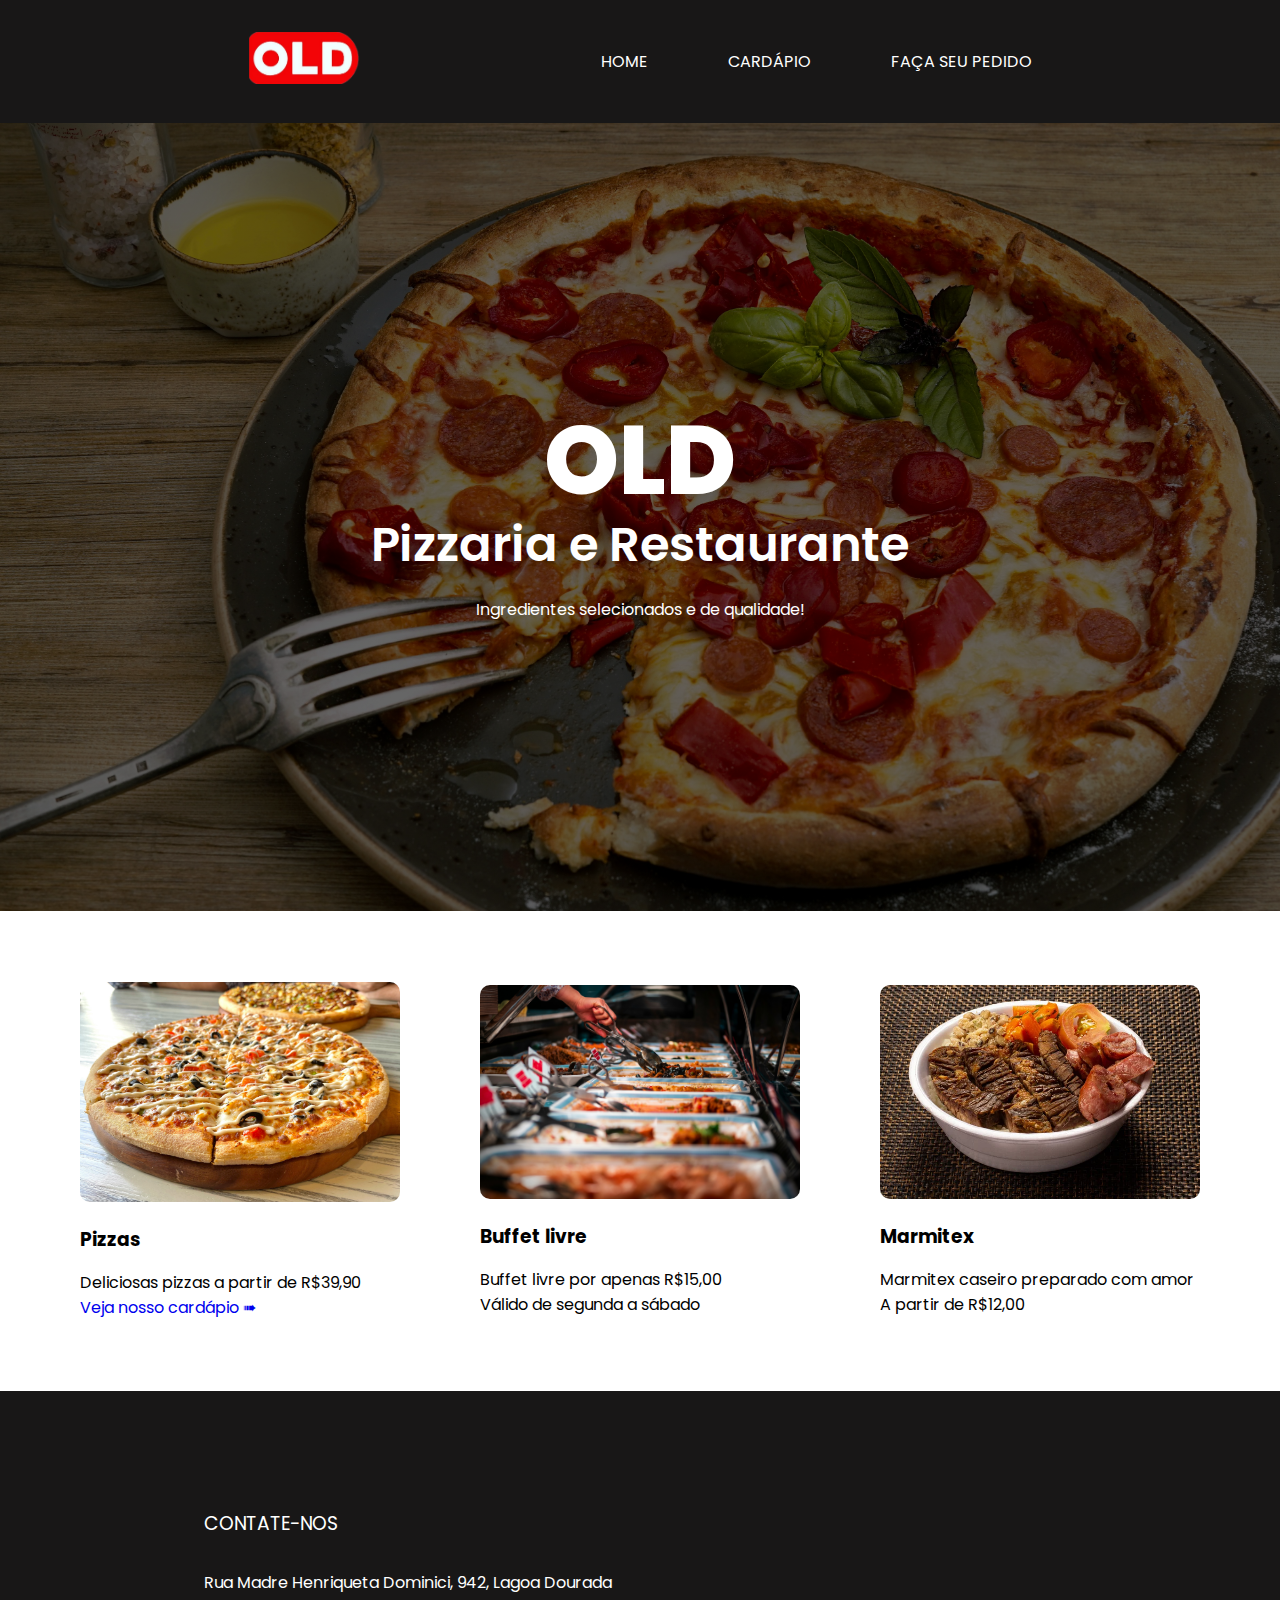
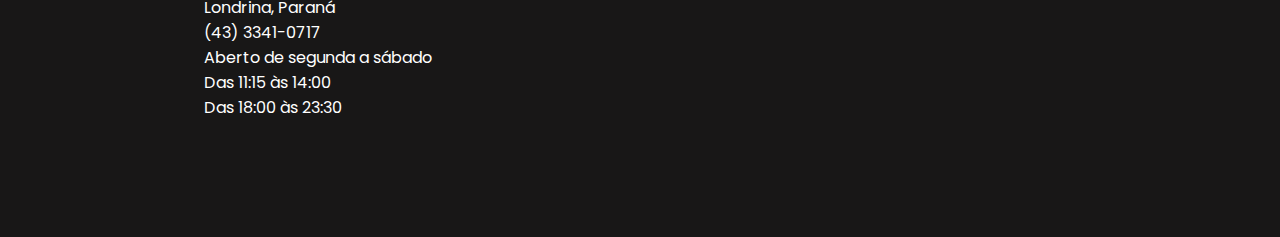
<file: index.html>
<!DOCTYPE html>
<html lang="pt-BR">
  <head>
    <meta charset="UTF-8" />
    <meta name="viewport" content="width=device-width, initial-scale=1.0" />
    <link rel="preconnect" href="https://fonts.googleapis.com" />
    <link rel="preconnect" href="https://fonts.gstatic.com" crossorigin />
    <meta
      name="description"
      content="Old Pizzaria e Restaurante em Londrina, Paraná. Ingredientes selecionados e de qualidade. Confira nosso cardápio de deliciosas pizzas, buffet livre e marmitex caseiro."
    />
    <link
      href="https://fonts.googleapis.com/css2?family=Poppins:ital,wght@0,100;0,200;0,300;0,400;0,500;0,600;0,700;0,800;0,900;1,100;1,200;1,300;1,400;1,500;1,600;1,700;1,800;1,900&display=swap"
      rel="stylesheet"
    />
    <meta name="robots" content="index, follow" />
    <meta name="googlebot" content="index, follow" />

    <meta http-equiv="content-language" content="pt-BR" />

    <meta property="og:title" content="Old Pizzaria e Restaurante" />
    <meta
      property="og:description"
      content="Old Pizzaria e Restaurante em Londrina, Paraná. Ingredientes selecionados e de qualidade. Confira nosso cardápio de deliciosas pizzas, buffet livre e marmitex caseiro."
    />
    <meta property="og:type" content="website" />
    <meta property="og:url" content="https://www.seusite.com.br/" />
    <meta
      property="og:image"
      content="https://www.seusite.com.br/img/og-image.jpg"
    />

    <meta name="author" content="Seu Nome" />
    <meta name="publisher" content="Old Pizzaria e Restaurante" />
    <link rel="icon" href="./img/logo.png" />
    <link rel="stylesheet" href="./style.css" />
    <title>Old Pizzaria e Restaurante</title>
  </head>
  <body>
    <header class="header-bg">
      <div class="header">
        <a href="./index.html"
          ><img src="./img/logo.png" alt="Logo pizzaria old pizza"
        /></a>
        <nav class="nav">
          <ul>
            <li>
              <a href="./index.html">HOME</a>
            </li>
            <li>
              <a href="./cardapio.html">CARDÁPIO</a>
            </li>

            <li>
              <a
                href="https://wa.me/5543991095397?text=Ol%C3%A1%2C+vim+pelo+site+e+gostaria+de+fazer+um+pedido."
                target="_blank"
                >FAÇA SEU PEDIDO</a
              >
            </li>
          </ul>
        </nav>
      </div>
    </header>
    <main>
      <h1>OLD</h1>
      <h3>Pizzaria e Restaurante</h3>
      <p>Ingredientes selecionados e de qualidade!</p>
    </main>

    <section class="produtos">
      <div>
        <img src="./img/pizza.jpg" alt="Pizza" />
        <h3>Pizzas</h3>
        <p>Deliciosas pizzas a partir de R$39,90</p>
        <a href="./cardapio.html">Veja nosso cardápio ➠</a>
      </div>
      <div>
        <img src="./img/buffet.jpg" alt="Pizza" />
        <h3>Buffet livre</h3>
        <p>Buffet livre por apenas R$15,00</p>
        <p>Válido de segunda a sábado</p>
      </div>
      <div>
        <img src="./img/marmita.jpg" alt="Pizza" />
        <h3>Marmitex</h3>
        <p>Marmitex caseiro preparado com amor</p>
        <p>A partir de R$12,00</p>
      </div>
    </section>

    <footer class="footer-bg">
      <div class="footer">
        <div>
          <h3>CONTATE-NOS</h3>
          <p>Rua Madre Henriqueta Dominici, 942, Lagoa Dourada</p>
          <p>Londrina, Paraná</p>
          <p>(43) 3341-0717</p>
          <p>Aberto de segunda a sábado</p>
          <p>Das 11:15 às 14:00</p>
          <p>Das 18:00 às 23:30</p>
        </div>
        <iframe
          src="https://www.google.com/maps/embed?pb=!1m14!1m8!1m3!1d14651.258161300515!2d-51.1430507!3d-23.3587327!3m2!1i1024!2i768!4f13.1!3m3!1m2!1s0x94eb42f0cd75b43b%3A0xa667ad3bf05d25b3!2sOld%20Pizzaria%20e%20Restaurante!5e0!3m2!1spt-BR!2sbr!4v1712590427146!5m2!1spt-BR!2sbr"
          width="400"
          height="350"
          style="border: 0"
          allowfullscreen=""
          loading="lazy"
          referrerpolicy="no-referrer-when-downgrade"
        ></iframe>
      </div>
    </footer>
  </body>
</html>
</file>
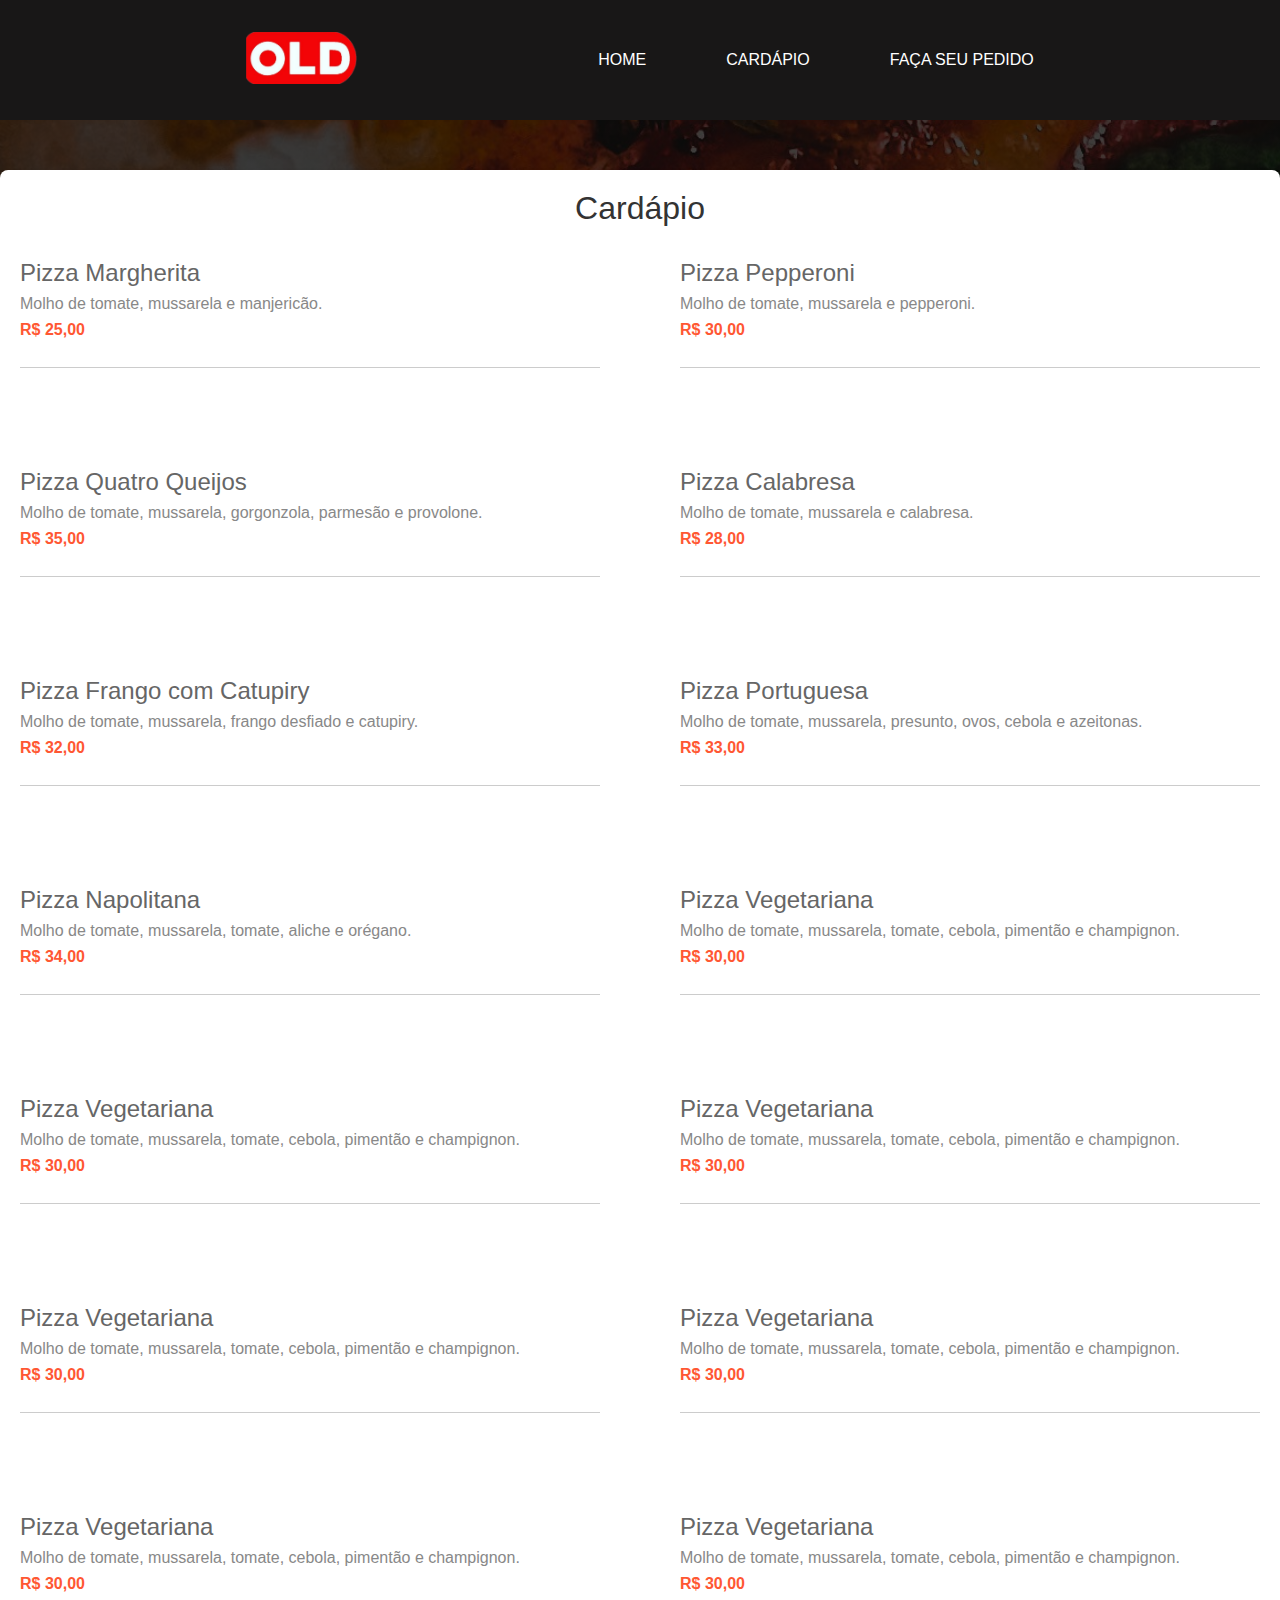
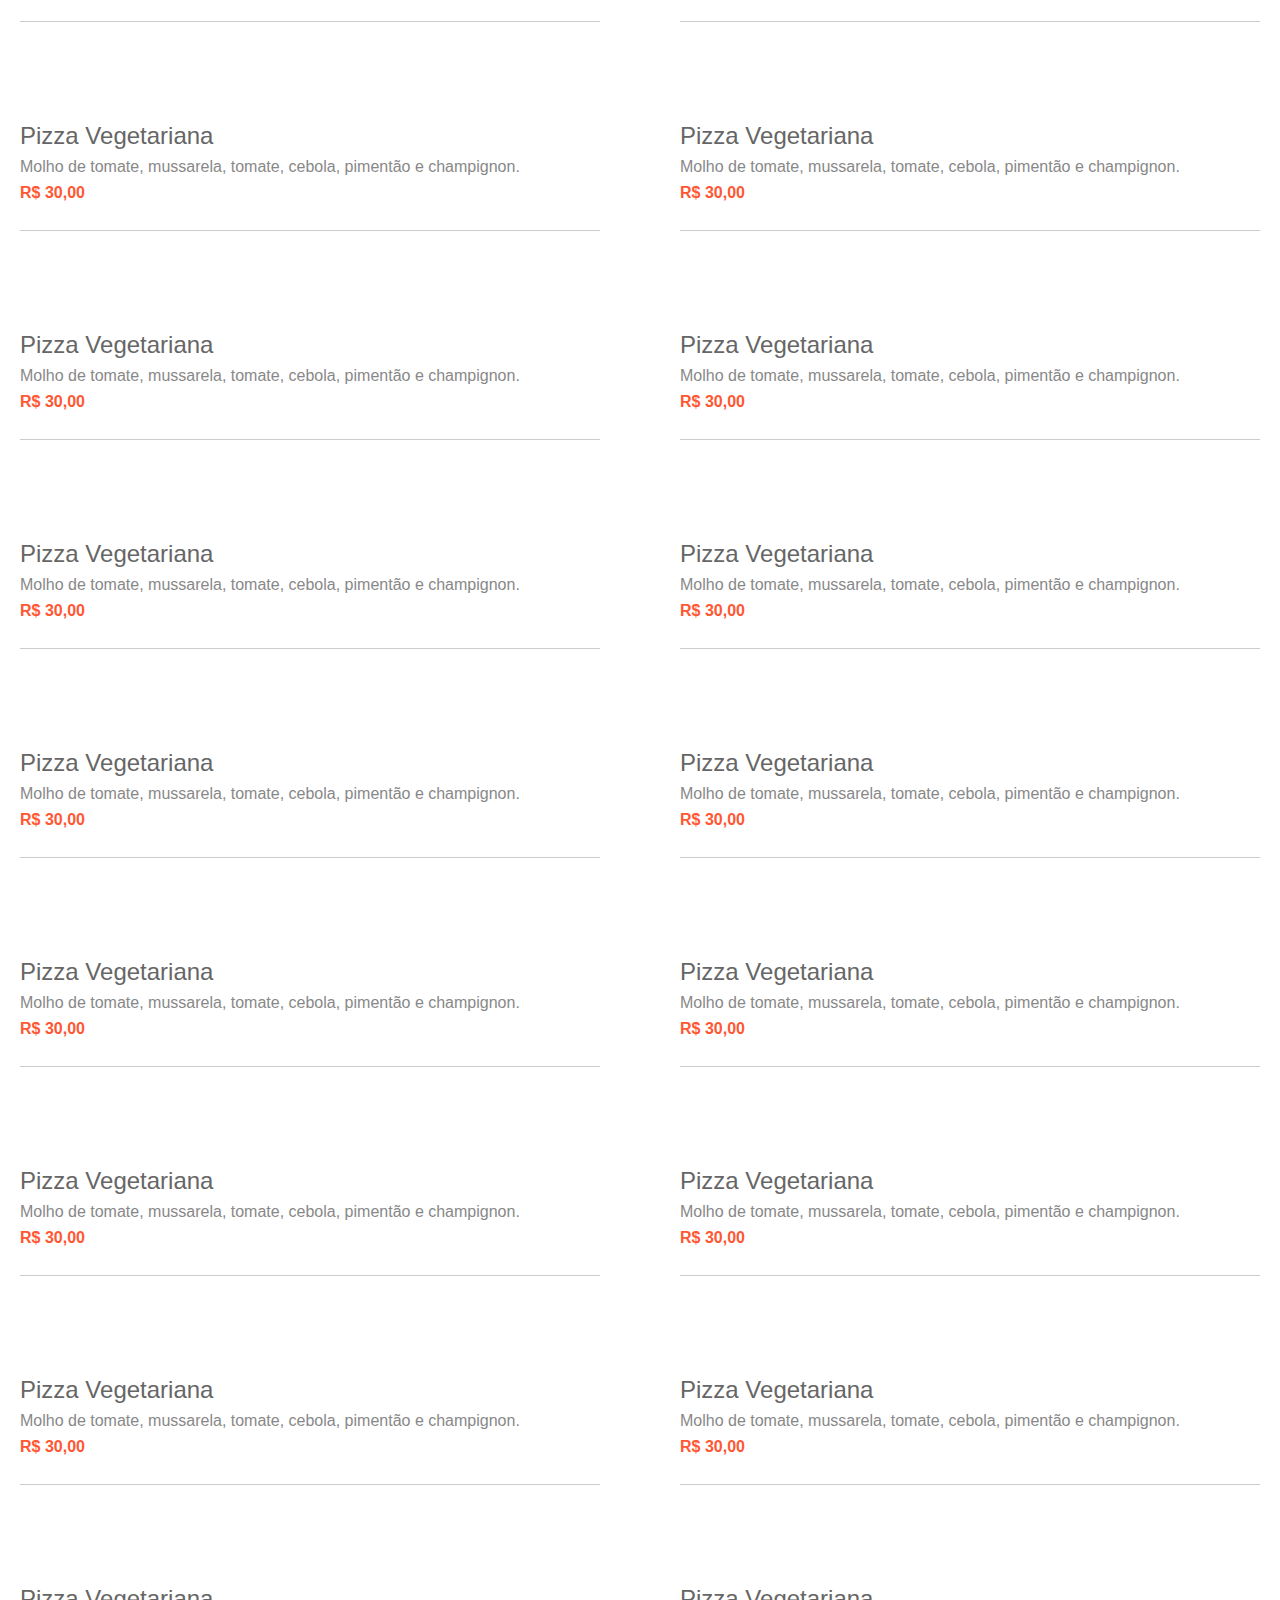
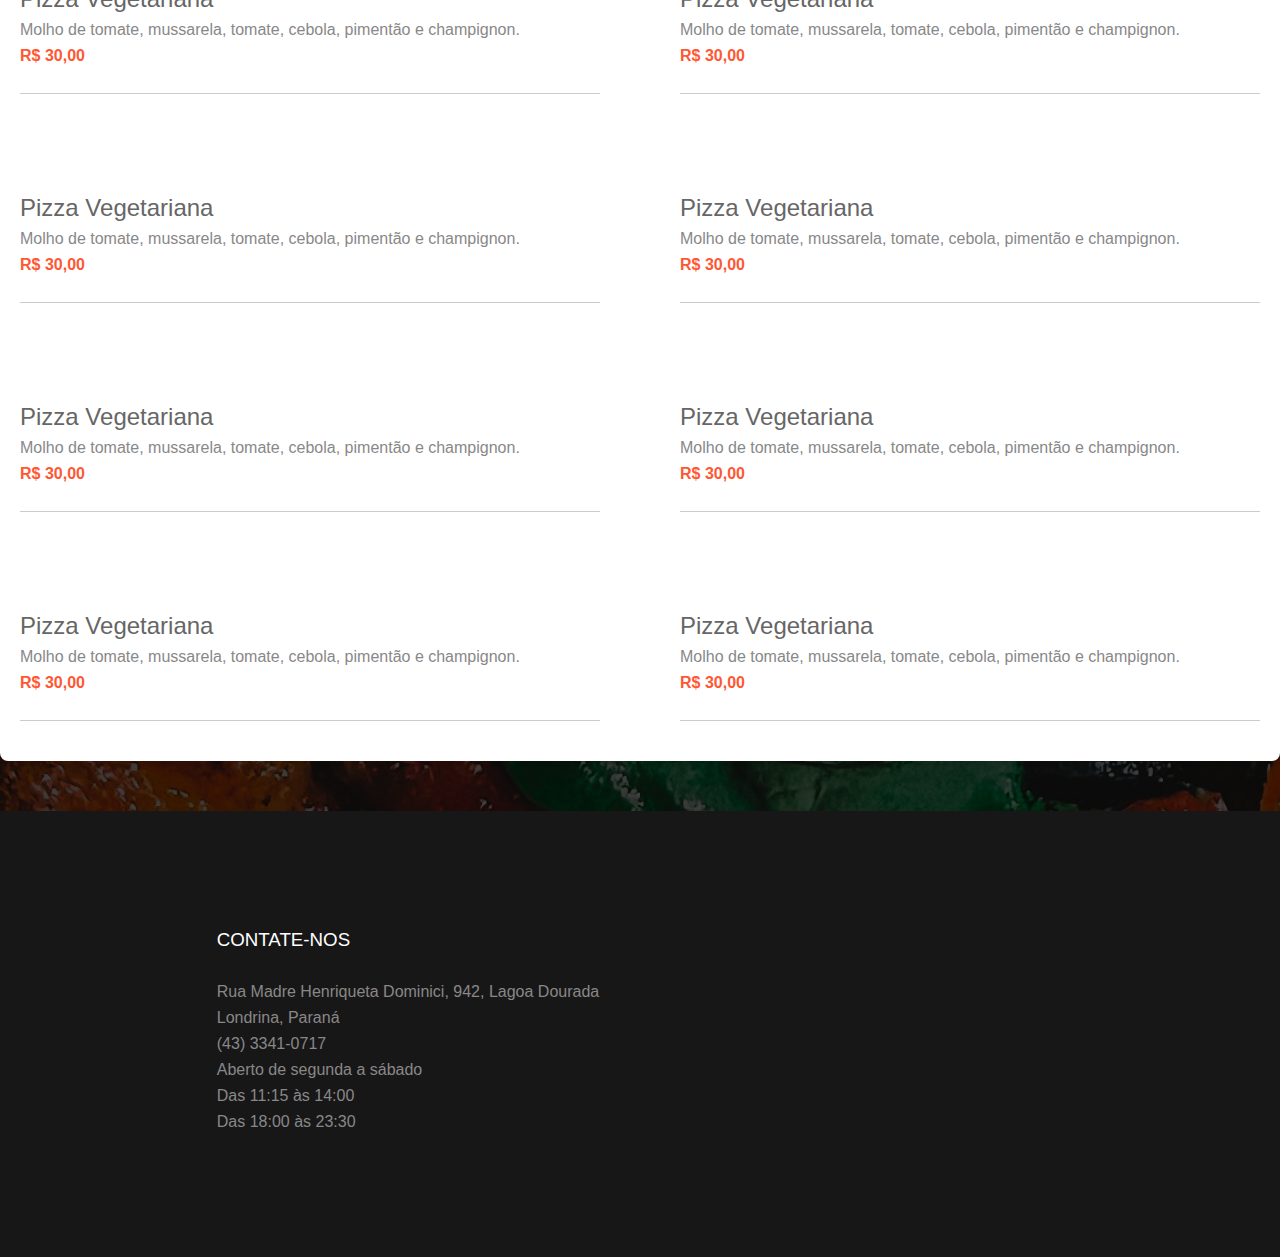
<file: cardapio.html>
<!DOCTYPE html>
<html lang="pt-br">
  <head>
    <meta charset="UTF-8" />
    <meta name="viewport" content="width=device-width, initial-scale=1.0" />
    <meta
      name="description"
      content="Old Pizzaria e Restaurante em Londrina, Paraná. Ingredientes selecionados e de qualidade. Confira nosso cardápio de deliciosas pizzas, buffet livre e marmitex caseiro."
    />
    <title>Cardápio da Pizzaria</title>
    <meta name="robots" content="index, follow" />
    <meta name="googlebot" content="index, follow" />

    <meta http-equiv="content-language" content="pt-BR" />

    <meta property="og:title" content="Old Pizzaria e Restaurante" />
    <meta
      property="og:description"
      content="Old Pizzaria e Restaurante em Londrina, Paraná. Ingredientes selecionados e de qualidade. Confira nosso cardápio de deliciosas pizzas, buffet livre e marmitex caseiro."
    />
    <meta property="og:type" content="website" />
    <meta property="og:url" content="https://www.seusite.com.br/" />
    <meta
      property="og:image"
      content="https://www.seusite.com.br/img/og-image.jpg"
    />

    <meta name="author" content="Seu Nome" />
    <meta name="publisher" content="Old Pizzaria e Restaurante" />
    <link rel="icon" href="./img/logo.png" />
    <link rel="stylesheet" href="./cardapio.css" />
  </head>
  <body>
    <header class="header-bg">
      <div class="header">
        <a href="./index.html"
          ><img src="./img/logo.png" alt="Logo pizzaria old pizza"
        /></a>
        <nav class="nav">
          <ul>
            <li>
              <a href="./index.html">HOME</a>
            </li>
            <li>
              <a href="./cardapio.html">CARDÁPIO</a>
            </li>

            <li>
              <a
                href="https://wa.me/5543991095397?text=Ol%C3%A1%2C+vim+pelo+site+e+gostaria+de+fazer+um+pedido."
                target="_blank"
                >FAÇA SEU PEDIDO</a
              >
            </li>
          </ul>
        </nav>
      </div>
    </header>
    <div class="menu-container">
      <h1>Cardápio</h1>
      <div class="container">
        <div class="menu-item">
          <h2>Pizza Margherita</h2>
          <p>Molho de tomate, mussarela e manjericão.</p>
          <p class="price">R$ 25,00</p>
        </div>
        <div class="menu-item">
          <h2>Pizza Pepperoni</h2>
          <p>Molho de tomate, mussarela e pepperoni.</p>
          <p class="price">R$ 30,00</p>
        </div>
        <div class="menu-item">
          <h2>Pizza Quatro Queijos</h2>
          <p>Molho de tomate, mussarela, gorgonzola, parmesão e provolone.</p>
          <p class="price">R$ 35,00</p>
        </div>
        <div class="menu-item">
          <h2>Pizza Calabresa</h2>
          <p>Molho de tomate, mussarela e calabresa.</p>
          <p class="price">R$ 28,00</p>
        </div>
        <div class="menu-item">
          <h2>Pizza Frango com Catupiry</h2>
          <p>Molho de tomate, mussarela, frango desfiado e catupiry.</p>
          <p class="price">R$ 32,00</p>
        </div>
        <div class="menu-item">
          <h2>Pizza Portuguesa</h2>
          <p>Molho de tomate, mussarela, presunto, ovos, cebola e azeitonas.</p>
          <p class="price">R$ 33,00</p>
        </div>
        <div class="menu-item">
          <h2>Pizza Napolitana</h2>
          <p>Molho de tomate, mussarela, tomate, aliche e orégano.</p>
          <p class="price">R$ 34,00</p>
        </div>
        <div class="menu-item">
          <h2>Pizza Vegetariana</h2>
          <p>
            Molho de tomate, mussarela, tomate, cebola, pimentão e champignon.
          </p>
          <p class="price">R$ 30,00</p>
        </div>
        <div class="menu-item">
          <h2>Pizza Vegetariana</h2>
          <p>
            Molho de tomate, mussarela, tomate, cebola, pimentão e champignon.
          </p>
          <p class="price">R$ 30,00</p>
        </div>
        <div class="menu-item">
          <h2>Pizza Vegetariana</h2>
          <p>
            Molho de tomate, mussarela, tomate, cebola, pimentão e champignon.
          </p>
          <p class="price">R$ 30,00</p>
        </div>
        <div class="menu-item">
          <h2>Pizza Vegetariana</h2>
          <p>
            Molho de tomate, mussarela, tomate, cebola, pimentão e champignon.
          </p>
          <p class="price">R$ 30,00</p>
        </div>
        <div class="menu-item">
          <h2>Pizza Vegetariana</h2>
          <p>
            Molho de tomate, mussarela, tomate, cebola, pimentão e champignon.
          </p>
          <p class="price">R$ 30,00</p>
        </div>
        <div class="menu-item">
          <h2>Pizza Vegetariana</h2>
          <p>
            Molho de tomate, mussarela, tomate, cebola, pimentão e champignon.
          </p>
          <p class="price">R$ 30,00</p>
        </div>
        <div class="menu-item">
          <h2>Pizza Vegetariana</h2>
          <p>
            Molho de tomate, mussarela, tomate, cebola, pimentão e champignon.
          </p>
          <p class="price">R$ 30,00</p>
        </div>
        <div class="menu-item">
          <h2>Pizza Vegetariana</h2>
          <p>
            Molho de tomate, mussarela, tomate, cebola, pimentão e champignon.
          </p>
          <p class="price">R$ 30,00</p>
        </div>
        <div class="menu-item">
          <h2>Pizza Vegetariana</h2>
          <p>
            Molho de tomate, mussarela, tomate, cebola, pimentão e champignon.
          </p>
          <p class="price">R$ 30,00</p>
        </div>
        <div class="menu-item">
          <h2>Pizza Vegetariana</h2>
          <p>
            Molho de tomate, mussarela, tomate, cebola, pimentão e champignon.
          </p>
          <p class="price">R$ 30,00</p>
        </div>
        <div class="menu-item">
          <h2>Pizza Vegetariana</h2>
          <p>
            Molho de tomate, mussarela, tomate, cebola, pimentão e champignon.
          </p>
          <p class="price">R$ 30,00</p>
        </div>
        <div class="menu-item">
          <h2>Pizza Vegetariana</h2>
          <p>
            Molho de tomate, mussarela, tomate, cebola, pimentão e champignon.
          </p>
          <p class="price">R$ 30,00</p>
        </div>
        <div class="menu-item">
          <h2>Pizza Vegetariana</h2>
          <p>
            Molho de tomate, mussarela, tomate, cebola, pimentão e champignon.
          </p>
          <p class="price">R$ 30,00</p>
        </div>
        <div class="menu-item">
          <h2>Pizza Vegetariana</h2>
          <p>
            Molho de tomate, mussarela, tomate, cebola, pimentão e champignon.
          </p>
          <p class="price">R$ 30,00</p>
        </div>
        <div class="menu-item">
          <h2>Pizza Vegetariana</h2>
          <p>
            Molho de tomate, mussarela, tomate, cebola, pimentão e champignon.
          </p>
          <p class="price">R$ 30,00</p>
        </div>
        <div class="menu-item">
          <h2>Pizza Vegetariana</h2>
          <p>
            Molho de tomate, mussarela, tomate, cebola, pimentão e champignon.
          </p>
          <p class="price">R$ 30,00</p>
        </div>
        <div class="menu-item">
          <h2>Pizza Vegetariana</h2>
          <p>
            Molho de tomate, mussarela, tomate, cebola, pimentão e champignon.
          </p>
          <p class="price">R$ 30,00</p>
        </div>
        <div class="menu-item">
          <h2>Pizza Vegetariana</h2>
          <p>
            Molho de tomate, mussarela, tomate, cebola, pimentão e champignon.
          </p>
          <p class="price">R$ 30,00</p>
        </div>
        <div class="menu-item">
          <h2>Pizza Vegetariana</h2>
          <p>
            Molho de tomate, mussarela, tomate, cebola, pimentão e champignon.
          </p>
          <p class="price">R$ 30,00</p>
        </div>
        <div class="menu-item">
          <h2>Pizza Vegetariana</h2>
          <p>
            Molho de tomate, mussarela, tomate, cebola, pimentão e champignon.
          </p>
          <p class="price">R$ 30,00</p>
        </div>
        <div class="menu-item">
          <h2>Pizza Vegetariana</h2>
          <p>
            Molho de tomate, mussarela, tomate, cebola, pimentão e champignon.
          </p>
          <p class="price">R$ 30,00</p>
        </div>
        <div class="menu-item">
          <h2>Pizza Vegetariana</h2>
          <p>
            Molho de tomate, mussarela, tomate, cebola, pimentão e champignon.
          </p>
          <p class="price">R$ 30,00</p>
        </div>
        <div class="menu-item">
          <h2>Pizza Vegetariana</h2>
          <p>
            Molho de tomate, mussarela, tomate, cebola, pimentão e champignon.
          </p>
          <p class="price">R$ 30,00</p>
        </div>
        <div class="menu-item">
          <h2>Pizza Vegetariana</h2>
          <p>
            Molho de tomate, mussarela, tomate, cebola, pimentão e champignon.
          </p>
          <p class="price">R$ 30,00</p>
        </div>
        <div class="menu-item">
          <h2>Pizza Vegetariana</h2>
          <p>
            Molho de tomate, mussarela, tomate, cebola, pimentão e champignon.
          </p>
          <p class="price">R$ 30,00</p>
        </div>
        <div class="menu-item">
          <h2>Pizza Vegetariana</h2>
          <p>
            Molho de tomate, mussarela, tomate, cebola, pimentão e champignon.
          </p>
          <p class="price">R$ 30,00</p>
        </div>
        <div class="menu-item">
          <h2>Pizza Vegetariana</h2>
          <p>
            Molho de tomate, mussarela, tomate, cebola, pimentão e champignon.
          </p>
          <p class="price">R$ 30,00</p>
        </div>
        <div class="menu-item">
          <h2>Pizza Vegetariana</h2>
          <p>
            Molho de tomate, mussarela, tomate, cebola, pimentão e champignon.
          </p>
          <p class="price">R$ 30,00</p>
        </div>
        <div class="menu-item">
          <h2>Pizza Vegetariana</h2>
          <p>
            Molho de tomate, mussarela, tomate, cebola, pimentão e champignon.
          </p>
          <p class="price">R$ 30,00</p>
        </div>
      </div>
    </div>

    <footer class="footer-bg">
      <div class="footer">
        <div>
          <h3>CONTATE-NOS</h3>
          <p>Rua Madre Henriqueta Dominici, 942, Lagoa Dourada</p>
          <p>Londrina, Paraná</p>
          <p>(43) 3341-0717</p>
          <p>Aberto de segunda a sábado</p>
          <p>Das 11:15 às 14:00</p>
          <p>Das 18:00 às 23:30</p>
        </div>
        <iframe
          src="https://www.google.com/maps/embed?pb=!1m14!1m8!1m3!1d14651.258161300515!2d-51.1430507!3d-23.3587327!3m2!1i1024!2i768!4f13.1!3m3!1m2!1s0x94eb42f0cd75b43b%3A0xa667ad3bf05d25b3!2sOld%20Pizzaria%20e%20Restaurante!5e0!3m2!1spt-BR!2sbr!4v1712590427146!5m2!1spt-BR!2sbr"
          width="400"
          height="350"
          style="border: 0"
          allowfullscreen=""
          loading="lazy"
          referrerpolicy="no-referrer-when-downgrade"
        ></iframe>
      </div>
    </footer>
  </body>
</html>
</file>
<file: style.css>
* {
  margin: 0;
  padding: 0;
  list-style: none;
  text-decoration: none;
  font-family: "Poppins", sans-serif;
  font-weight: 400;
  max-width: 100%;
  box-sizing: border-box;
}

.header-bg {
  background-color: #181717;
}

.header {
  display: flex;
  align-items: center;
  justify-content: center;
  gap: 15rem;
  max-width: 100rem;
  padding: 2rem 0;
  margin: 0 auto;
}

.header img {
  max-width: 7rem;
}

.nav ul {
  display: flex;
  gap: 5rem;
}

.nav ul li a {
  color: #fff;
}

main {
  background: linear-gradient(rgba(0, 0, 0, 0.6), rgba(0, 0, 0, 0.6)),
    url("./img/pizzabanner.jpg") no-repeat;
  background-size: cover;
  height: calc(100vh - 7rem);
  color: #fff;
  display: flex;
  flex-direction: column;
  align-items: center;
  justify-content: center;
}

main h1 {
  font-size: 6rem;
  font-weight: 800;
  line-height: 1;
}

main h3 {
  font-size: 3rem;
  font-weight: 600;
}

main p {
  font-size: 1rem;
  margin-top: 1rem;
}

.produtos {
  display: flex;
  gap: 5rem;
  justify-content: center;
  align-items: center;
  height: 30rem;
}

.produtos div {
  max-width: 20rem;
}

.produtos h3 {
  font-weight: bold;
  margin-top: 1rem;
  margin-bottom: 1rem;
}

.produtos div img {
  border-radius: 10px;
}

.footer-bg {
  background-color: #181717;
}

.footer {
  color: #fff;
  padding: 3rem 0;
  max-width: 100rem;
  display: flex;
  flex-direction: row;
  justify-content: center;
  align-items: center;
  margin: 0 auto;
  gap: 4rem;
}
.footer h3 {
  margin-bottom: 2rem;
}

.footer iframe {
  border-radius: 10px;
}

.by {
  display: flex;
  color: white;
  justify-content: center;
}

@media (max-width: 1200px) {
  .produtos {
    flex-direction: column;
    height: 80rem;
  }
}

@media (max-width: 850px) {
  .header {
    flex-direction: column;
    gap: 2rem;
  }
  .footer {
    flex-direction: column;
  }
}

@media (max-width: 560px) {
  main h1 {
    font-size: 5rem;
    font-weight: 800;
    line-height: 1;
  }

  .nav ul {
    gap: 2rem;
  }

  main h3 {
    font-size: 2rem;
    font-weight: 600;
  }

  main p {
    font-size: 0.8rem;
    margin-top: 1rem;
  }
}
</file>
<file: cardapio.css>
* {
  margin: 0;
  padding: 0;
  list-style: none;
  text-decoration: none;
  font-family: "Poppins", sans-serif;
  font-weight: 400;
  max-width: 100%;
  box-sizing: border-box;
}

.header-bg {
  background-color: #181717;
}
body {
  background: linear-gradient(rgba(0, 0, 0, 0.74), rgba(0, 0, 0, 0.74)),
    url("./img/pizzabackground.jpg") no-repeat;
  background-size: cover;
}

.header {
  display: flex;
  align-items: center;
  justify-content: center;
  gap: 15rem;
  max-width: 100rem;
  padding: 2rem 0;
  margin: 0 auto;
}

.header img {
  max-width: 7rem;
}

.nav ul {
  display: flex;
  gap: 5rem;
}

.nav ul li a {
  color: #fff;
}

.menu-container {
  max-width: 80rem;
  margin: 50px auto;
  padding: 20px;
  background-color: #fff;
  border-radius: 8px;
  box-shadow: 0 2px 5px rgba(0, 0, 0, 0.1);
}

.container {
  display: grid;
  grid-template-columns: repeat(2, 1fr);
  gap: 5rem;
}

h1 {
  text-align: center;
  margin-bottom: 2rem;
  color: #333;
}

.menu-item {
  border-bottom: 1px solid #ccc;
  padding-bottom: 20px;
  margin-bottom: 20px;
}

h2 {
  color: #666;
  font-size: 1.5rem;
  margin-bottom: 0.5rem;
}

p {
  color: #888;
  margin-bottom: 0.5rem;
}

.price {
  font-weight: bold;
  color: #ff5733;
}

.footer-bg {
  background-color: #181717;
}

.footer {
  color: #fff;
  padding: 3rem 0;
  max-width: 100rem;
  display: flex;
  flex-direction: row;
  justify-content: center;
  align-items: center;
  margin: 0 auto;
  gap: 4rem;
}

.footer h3 {
  margin-bottom: 2rem;
}

.footer iframe {
  border-radius: 10px;
}

.by {
  display: flex;
  color: white;
  justify-content: center;
}

@media (max-width: 850px) {
  .header {
    flex-direction: column;
    gap: 2rem;
  }
  .footer {
    flex-direction: column;
  }
}

@media (max-width: 560px) {
  .nav ul {
    gap: 2rem;
  }
}
</file>
